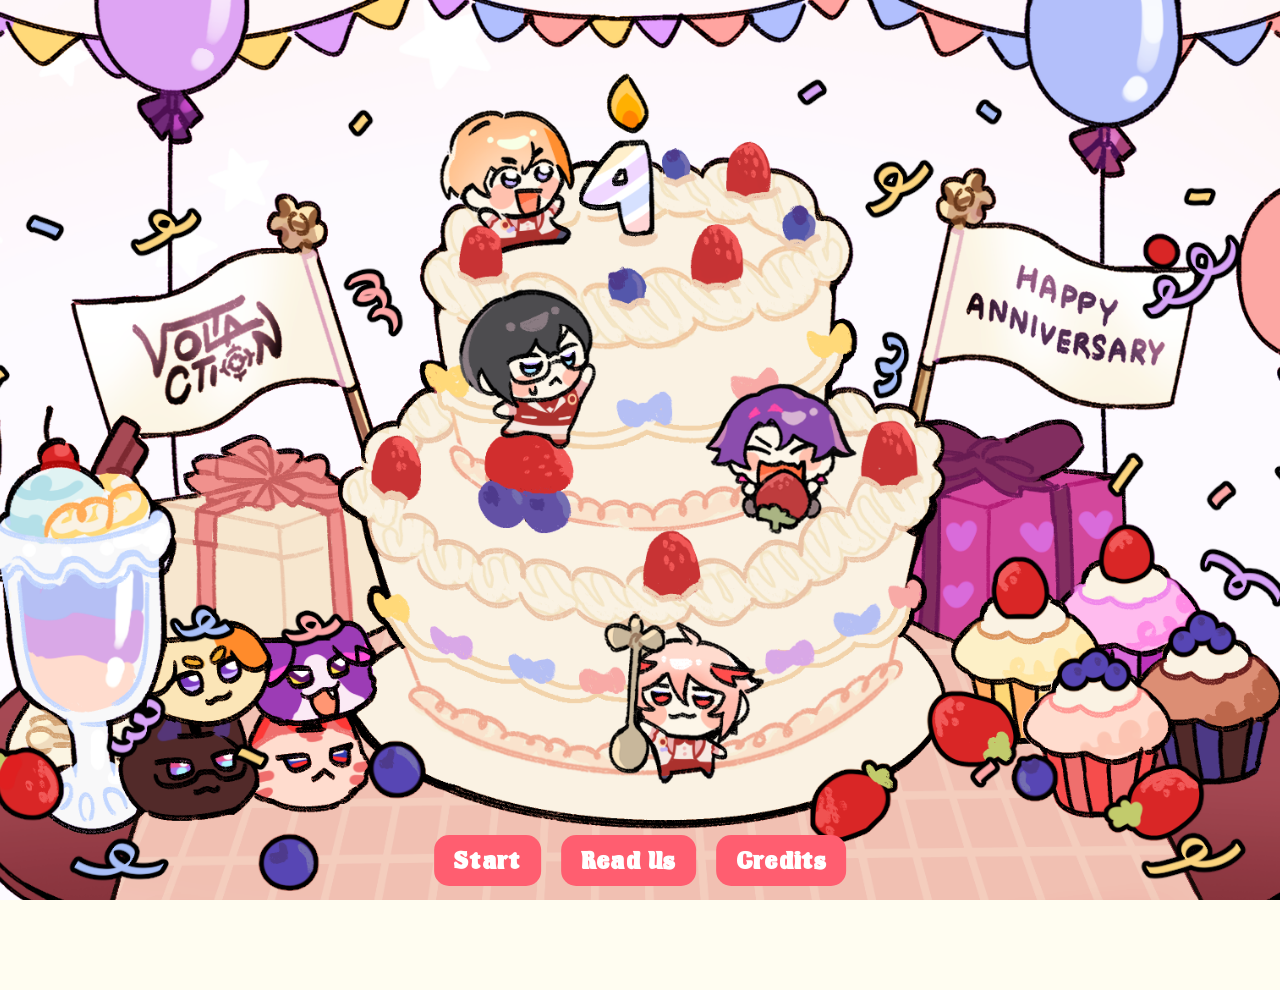
<file: index.html>
<!DOCTYPE html>
<html lang="en">

<link rel="stylesheet" href="CSS/homepage.css">

<head>
    <meta charset="UTF-8">
    <meta name="viewport" content="width=device-width, initial-scale=1.0">
    <title>Home page</title>
</head>


<!-- button for menu -->
<body>
    <!-- main illust -->
     <div class="main-illust">
     <img src="Images/Main.png" class="logo">

     </div>
     
    <!-- button-->
     <div class="menu-header">
     <button id ="menu-start-button">Start</button>
     <button id="menu-read-us-button">Read Us</button>
     <button id="credit-button">Credits</button>
    </div>

<script src="JS/homepage.js"></script>

</body>








</html>
</file>
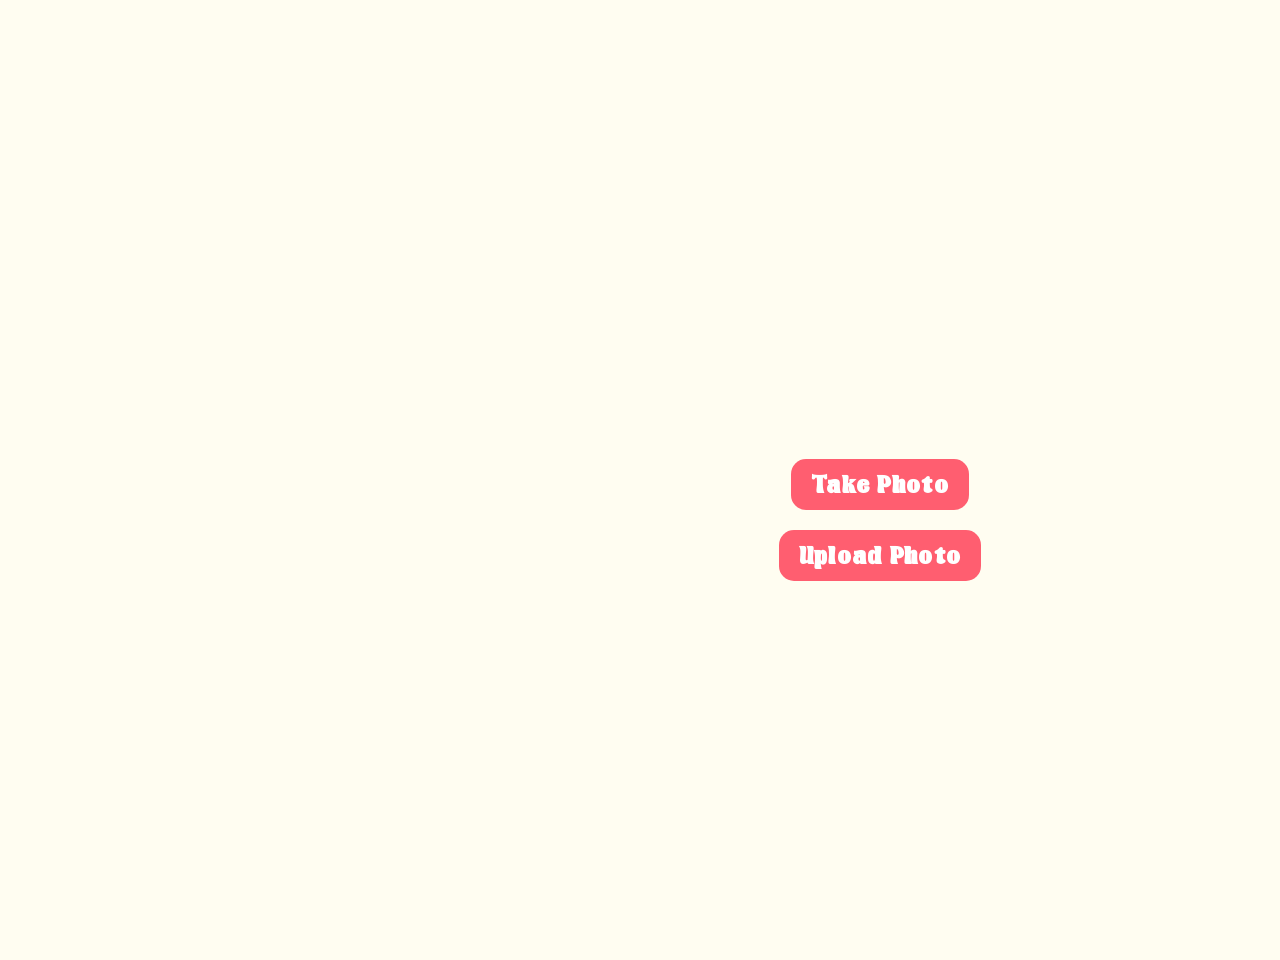
<file: camera.html>
<!DOCTYPE html>

<html lang="en">

<head>
    <link rel="stylesheet" href="CSS/camera.css">
    <meta charset="UTF-8">
    <meta name="viewport" content="width=device-width, initial-scale=1.0">
    <title>Select Frame</title>
</head>

<body>
    <div class="main">
        <div class="camera-container">
            <canvas id="finalCanvas" width="700" height="2100"></canvas>

            <img id="photo-1" class="photo">
            <img id="photo-2" class="photo">
            <img id="photo-3" class="photo">
            <img id="photo-4" class="photo">
            <video id="video" autoplay playsinline muted></video>

            <img id="frame" style="width: 240px; height: auto;">
        </div>

        <div class="select-option-photo">

            <button id="select-take">Take Photo</button>
            <button id="select-upload">Upload Photo</button>

            <button id="capture-btn" style="display: none;">Capture</button>
            <button id="done-btn" style="display: none;">Done</button>

            <input
                type="file"
                id="uploadInput"
                accept="image/*"
                style="display: none;">

        </div>
    </div>

<script src="JS/camera.js"></script>
</body>


    
</html>
</file>
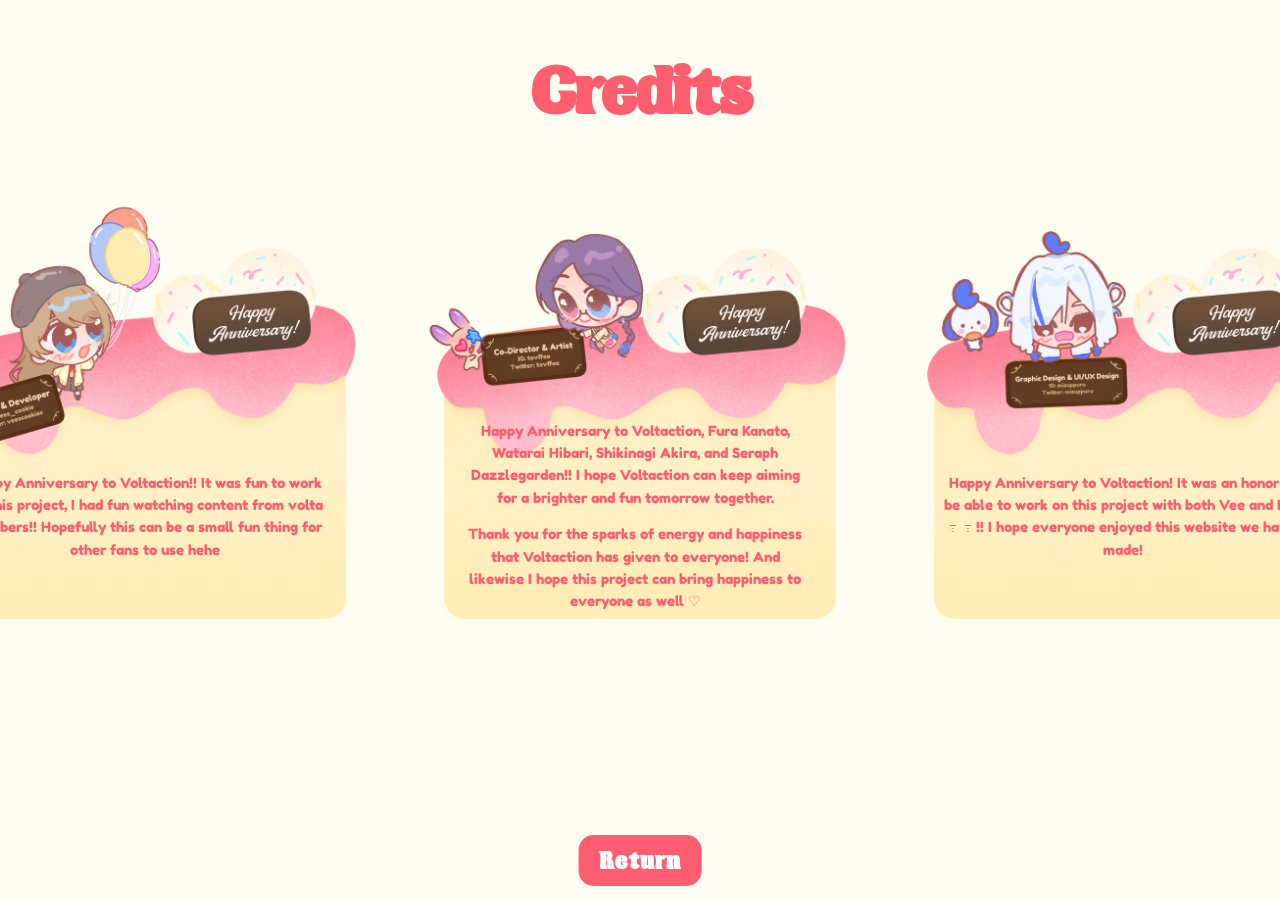
<file: credits.html>
<!DOCTYPE html>
<html lang="en">

<link rel="stylesheet" href="CSS/credits.css">

<head>
    <meta charset="UTF-8">
    <meta name="viewport" content="width=device-width, initial-scale=1.0">
    <title>Home page</title>
</head>

<body>
    <!-- main illust -->
    <h1>Credits</h1>
     <div class="cont">
   
        <div class="credits-cont">

            <div class="credits-vees">
                <img src="Images/Vees Message.png">

                <div class="text-vees">
                    <p> Happy Anniversary to Voltaction!! 
                        It was fun to work on this project, 
                        I had fun watching content from volta members!!
                         Hopefully this can be a small fun thing for 
                         other fans to use hehe</p>
                
                </div>
            </div>

             <div class="credits-fey">
                <img src="Images/Fey Message.png">

                <div class="text-fey"> 
                    <p>Happy Anniversary to Voltaction, 
                        Fura Kanato, Watarai Hibari, Shikinagi Akira, 
                        and Seraph Dazzlegarden!! I hope Voltaction 
                        can keep aiming for a brighter and fun tomorrow together.</p>
                    <p>Thank you for the sparks of energy and happiness 
                        that Voltaction has given to everyone! 
                        And likewise I hope this project can bring happiness 
                        to everyone as well ♡</p>
                </div>
             </div>

             <div class="credits-mizu">
                 <img src="Images/Mizu Message.png">
                
                 <div class="text-mizu">
                    <p>Happy Anniversary to Voltaction! 
                        It was an honor to be able to work on 
                        this project with both Vee and Fey ߹𖥦߹  !! 
                        I hope everyone enjoyed this website we have made!</p>
                 </div>
            </div>
               
        </div>
    </div>


    <div class="return">
        <button id ="return-button">Return</button>
    </div>

<script src="JS/credits.js"></script>

</body>
</html>
</file>
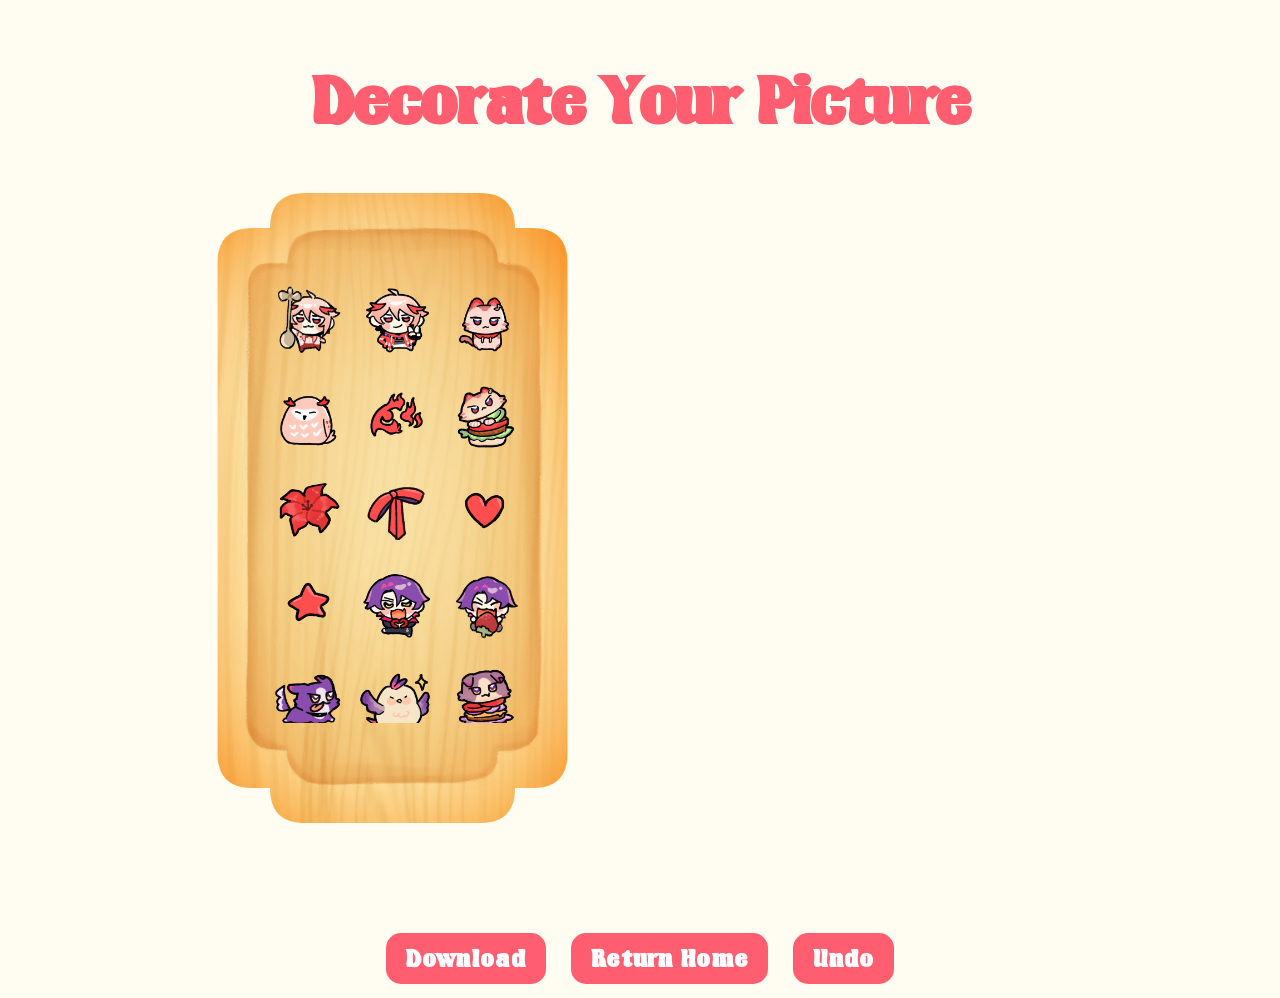
<file: decorate.html>
<!DOCTYPE html>
<html>

<head>
    <link rel="stylesheet" href="CSS/decorate.css">
    <meta charset="UTF-8">
    <meta name="viewport" content="width=device-width, initial-scale=1.0">
    <title>decorate the frame</title>
</head>

<body>
    <h1>Decorate Your Picture</h1>
<!-- picture iside frame, ready to be decorated -->
    <div class="main">
        <div class="tray-pannel">
            <div class="tray-container">
                <img id="tray" 
                src="Images/tray.jpeg"
                alt="sticker tray"> 

                <div class="deco-sticker">
                    <button id="01" class="sticker-button button-01"></button>
                    <button id="02" class="sticker-button button-02"></button>
                    <button id="03" class="sticker-button button-03"></button>
                    <button id="04" class="sticker-button button-04"></button>
                    <button id="05" class="sticker-button button-05"></button>
                    <button id="06" class="sticker-button button-06"></button>
                    <button id="07" class="sticker-button button-07"></button>
                    <button id="08" class="sticker-button button-08"></button>
                    <button id="09" class="sticker-button button-09"></button>
                    <button id="10" class="sticker-button button-10"></button>
                    <button id="12" class="sticker-button button-12"></button>
                    <button id="11" class="sticker-button button-11"></button>
                    <button id="13" class="sticker-button button-13"></button>
                    <button id="14" class="sticker-button button-14"></button>
                    <button id="15" class="sticker-button button-15"></button>
                    <button id="19" class="sticker-button button-19"></button>
                    <button id="20" class="sticker-button button-20"></button>
                    <button id="18" class="sticker-button button-18"></button>
                    <button id="16" class="sticker-button button-16"></button>
                    <button id="17" class="sticker-button button-17"></button>
                    <button id="21" class="sticker-button button-21"></button>
                    <button id="22" class="sticker-button button-22"></button>
                    <button id="23" class="sticker-button button-23"></button>
                    <button id="24" class="sticker-button button-24"></button>
                    <button id="25" class="sticker-button button-25"></button>
                    <button id="26" class="sticker-button button-26"></button>
                    <button id="27" class="sticker-button button-27"></button>
                    <button id="28" class="sticker-button button-28"></button>
                    <button id="29" class="sticker-button button-29"></button>
                    <button id="30" class="sticker-button button-30"></button>
                    <button id="31" class="sticker-button button-31"></button>
                    <button id="32" class="sticker-button button-32"></button>
                    <button id="33" class="sticker-button button-33"></button>
                    <button id="34" class="sticker-button button-34"></button>
                    <button id="35" class="sticker-button button-35"></button>
                    <button id="36" class="sticker-button button-36"></button>
                    <button id="37" class="sticker-button button-37"></button>
                    <button id="38" class="sticker-button button-38"></button>
                    <button id="39" class="sticker-button button-39"></button>
                    <button id="40" class="sticker-button button-40"></button>
                    <button id="41" class="sticker-button button-41"></button>
                    <button id="42" class="sticker-button button-42"></button>
                    <button id="43" class="sticker-button button-43"></button>
                    <button id="44" class="sticker-button button-44"></button>
                    <button id="45" class="sticker-button button-45"></button>
                    <button id="46" class="sticker-button button-46"></button>
                    <button id="47" class="sticker-button button-47"></button>
                    <button id="48" class="sticker-button button-48"></button>
                    <button id="49" class="sticker-button button-49"></button>
                    <button id="50" class="sticker-button button-50"></button>
                    <button id="51" class="sticker-button button-51"></button>

                </div>
            </div>
        </div>
        
        <div class="canvas-container">
            <canvas id="finalCanvas"
                width="700"
                height="2100">
            </canvas>          
        </div>

      


    </div>

      <div class="buttons">
            <button id="download">Download</button>
            <button id="return">Return Home</button>
            <button id="undo">Undo</button>
        </div>



<script src="JS/decorate.js"></script>
</body>


    
</html>
</file>
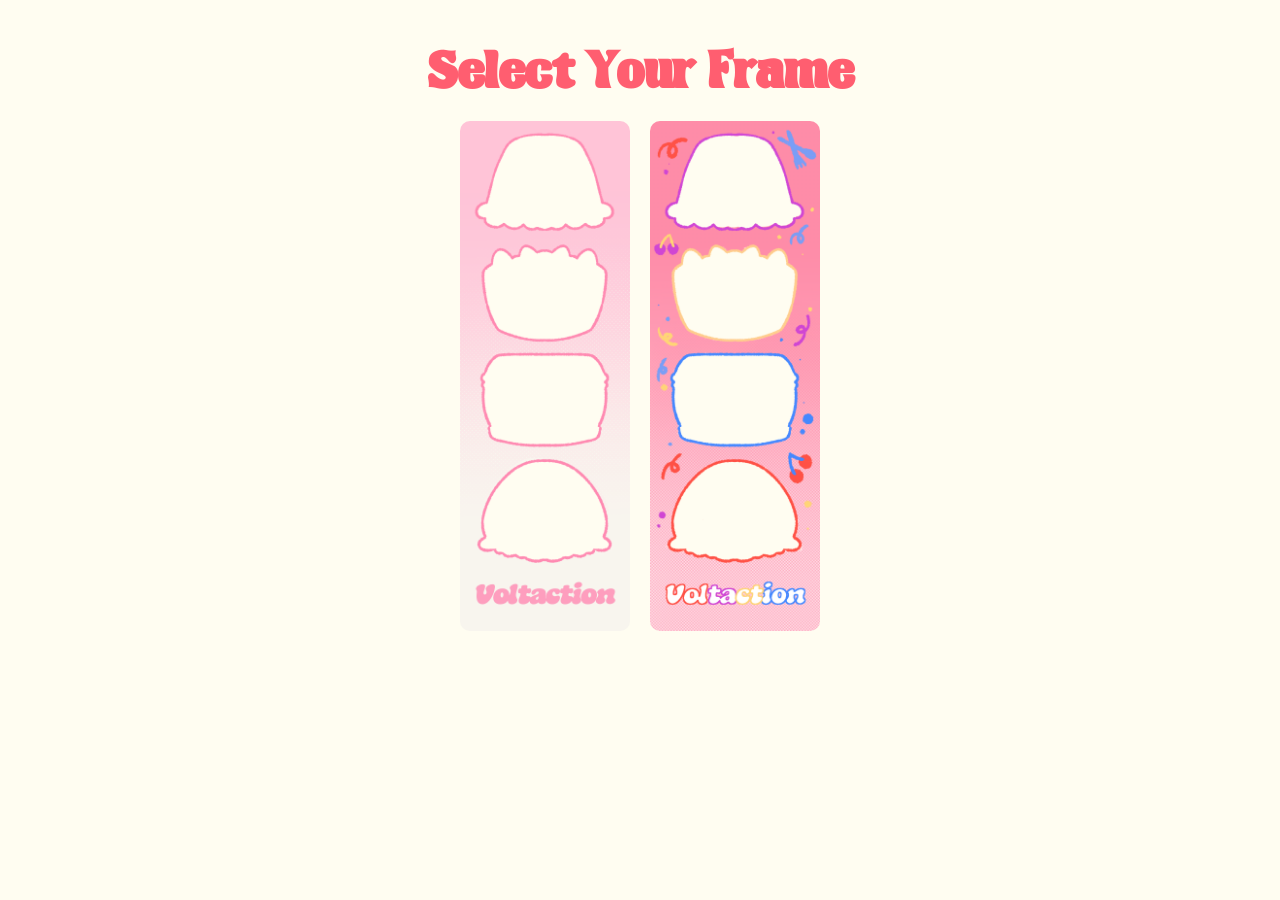
<file: frame.html>
<!DOCTYPE html>
<html lang="en">

<link rel="stylesheet" href="CSS/frame.css">

<head>
    <meta charset="UTF-8">
    <meta name="viewport" content="width=device-width, initial-scale=1.0">
    <title>Select Frame</title>
</head>

<body>

    <div>   
        <h1>Select Your Frame</h1>
    </div>

    <!-- need to add frame for selection -->
    <div class="frame-option-selection">    
        <button type="button" onclick="selectFrame('voltaction-1')" style="background: none; border: none; padding: 0;">
            <img class="frame-img" src="Images/Voltaction Design 1.png" style="width: 170px; height: auto;">
        </button>

        <button type="button" onclick="selectFrame('voltaction-2')" style="background: none; border: none; padding: 0;">
            <img class="frame-img" src="Images/Voltaction Design 2.png" style="width: 170px; height: auto;">
        </button>
    </div>

<script src="JS/frame.js"></script>
</body>




</html>
</file>
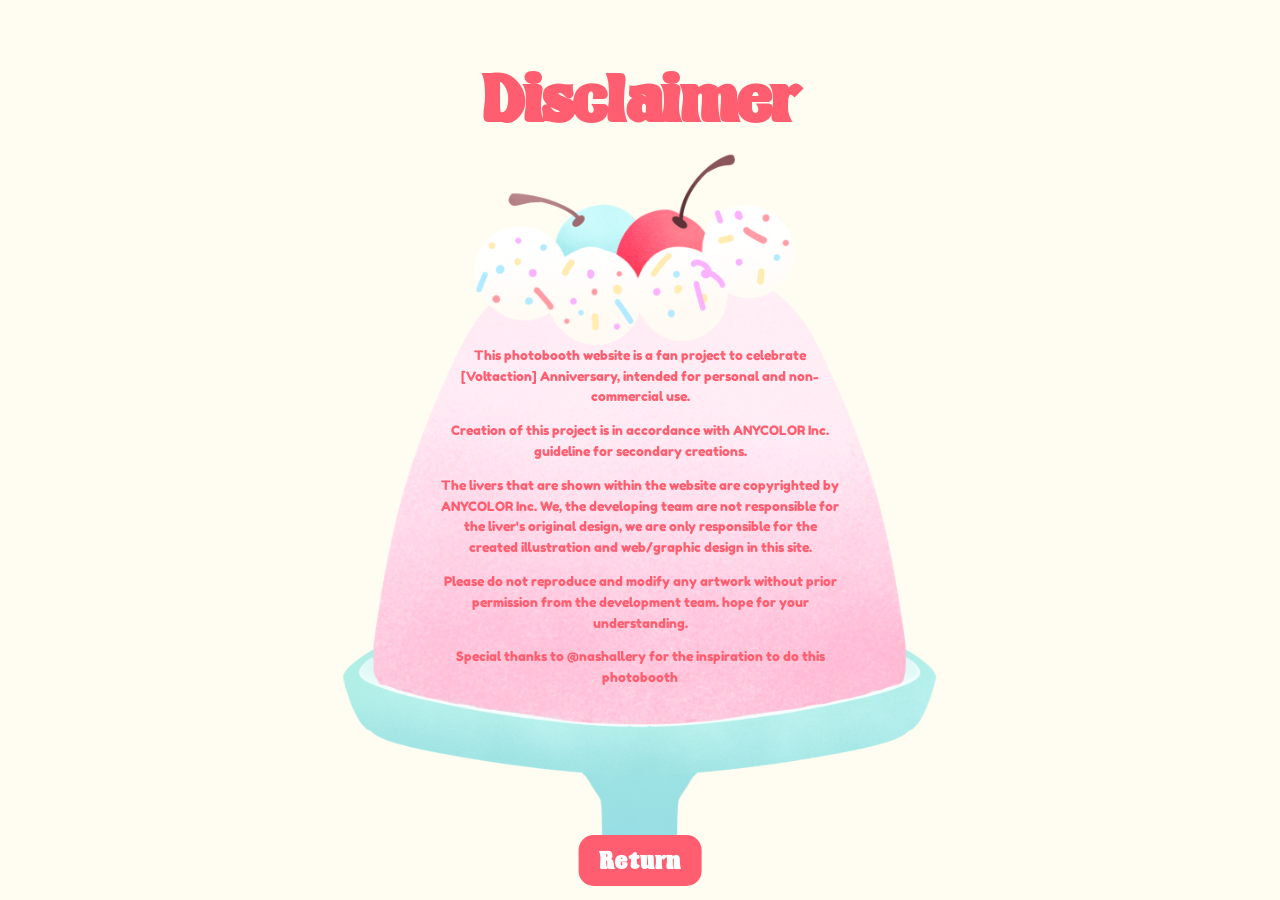
<file: readus.html>
<!DOCTYPE html>
<html>

<head>
    <meta charset="UTF-8">
    <meta name="viewport" content="width=device-width, initial-scale=1.0">
    <title>read us Page</title>
    <link rel="stylesheet" href="CSS/readus.css">
</head>

<body>
<!-- all the message from staff + disclaimer-->
    <div class="main-cont">
        <h1>Disclaimer</h1>
        
        <div class="readus">
            <div class="read-images"> 
                <img src="Images/read-us.png">

                <div class="text">
                <p>This photobooth website is a fan project 
                    to celebrate [Voltaction] Anniversary, intended for personal 
                    and non-commercial use.</p>
                
                    <p>Creation of this project is in accordance with
                         ANYCOLOR Inc. guideline for secondary creations.</p>
                
                <p> The livers that are shown within the website are 
                    copyrighted by ANYCOLOR Inc. We, the developing team 
                    are not responsible for the liver's original design, we are only responsible for 
                    the created illustration and web/graphic design in this site.</p>
                
                    <p>Please do not reproduce and modify any artwork without
                   prior permission from the development team.
                    hope for your understanding.</p>    
                <p>Special thanks to @nashallery for the inspiration to do this photobooth</p>
                </div>
            </div>

             
        </div>

    </div>

    <!-- button-->
        <div class="return">
            <button id ="return-button">Return</button>
        </div>

<script src="JS/readus.js"></script>

</body>



    
</html>
</file>
<file: CSS/homepage.css>
/* FONT ADD IN*/
    @font-face {
        font-family: 'Kingthings Organica';
        src: url('../fonts/Kingthings Organica.ttf') format('truetype');

    }

    * {
        margin: 0;
        padding: 0;
        box-sizing: border-box;
    }

    html, body {
        width: 100%;
        height: 100%;
        overflow-x: hidden;
    }

    /* BG colour */
    body{
        background-color: #fffdf1;
        height: 100%;
    }

    /* button style */
    .menu-header{
        /* position */
        position: fixed;
        bottom: 10px;
        left: 50%;
        gap: 20px;
        z-index: 1000;
        transform: translateX(-50%);
        height: 60px;

        display : flex;
        justify-content: center;
        align-items: center;
    }

    .main-illust{
        top: 0;
        bottom: 0;

        width: 100vw;
        height: 110vh;
        z-index: -1;

        overflow: hidden;
        justify-content: center;
        align-items: flex-start;
    }

     .logo {
        width: 100%;
        height: 100%;
        object-fit: cover; 
        object-position: top center;
    }



    /* button style */
    button{
        background-color: #FF5E70;
        color: white;
        border: none;
        padding: 10px 20px;
        font-size: 16px;
        cursor: pointer;
        border-radius: 15px;

        /* font */
        font-family: 'Kingthings Organica', sans-serif;
        font-weight: 600;
        font-size: 26px;
        letter-spacing: 1.3px;

    }

    button:hover{
        scale: 1.1;
    }

    @media screen and (max-width:500px){
        .main-illust{
            width: 100vw;
            min-width: 100%;
        }
        .menu-header{
            display: flex;
            flex-direction: column;
            gap: 15px;
            height: auto;

            bottom: 50px;
            margin-top: 0;

            width: 7em;
        }   
    }
</file>
<file: CSS/camera.css>
/* FONT ADD IN*/
    @font-face {
        font-family: 'Kingthings Organica';
        src: url('../fonts/Kingthings Organica.ttf') format('truetype');

    }

        /* BG colour */
    body{
        margin: 30px;
        background-color: #fffdf1;

        min-height: 100vh;
        display: flex;
        flex-direction: column;
        justify-content: center; 
        align-items: center;
    }

    .main{
        display: flex;
        align-items: center;
        justify-content: center;
    }

    .camera-container{
        position: relative;
        width: 240px;
        height: 720px;

        margin-left: 180px;
        margin-right: 60px;
        margin-top: 20px;
        margin-bottom: 60px;

        border: none;
        outline: none;
        background: transparent;
    }

    .select-option-photo{

        display : flex;
        flex-direction: column;
        justify-content: center;
        align-items: center;
        gap: 20px; 
        margin-top: 80px;
        
    }

    button{
        background-color: #FF5E70;
        color: white;
        border: none;
        padding: 10px 20px;
        font-size: 16px;
        cursor: pointer;
        border-radius: 15px;

        /* font */
        font-family: 'Kingthings Organica', sans-serif;
        font-weight: 600;
        font-size: 26px;
        letter-spacing: 1.3px;

    }

    button:hover{
        scale: 1.1;
    }

    #video{
        position:absolute;

        /* top:18px;
        left:21px;

        width:196px;
        height:135px; */

        object-fit:cover;

        display:none;
        z-index:2;
    }

    #finalCanvas {
        position: absolute;
        top: 0;
        left: 0;
        width: 240px;
        height: 720px;
        z-index: 1;
        
        display: block;
        border: 2px saddlebrown;
    }

    .photo {
        position: absolute;
        object-fit: cover;
        z-index: 3;

        opacity: 0;
        /* display: none; */
        border: none;
        outline: none;
        background: transparent;
    }

    .photo[src]{
        opacity: 1;
    }

    #photo-1 {
        top: 18px;
        left: 21px;
        width: 196px;      /* Adjust to match the cutout width */
        height: 135px;     /* Adjust to match the cutout height */
    }

    #photo-2 {
        top: 175px;
        left: 29px;
        width: 180px;      /* Adjust to match the cutout width */
        height: 138px;     /* Adjust to match the cutout height */
    }

    #photo-3 {
        top: 328px;
        left: 30px;
        width: 180px;     
        height: 130px;
    }

    #photo-4 {
        top: 479px;
        left: 25px;
        width: 187px;     
        height: 145px;
    }
    
    #frame {
        position: absolute;
        top: 50%;
        left: 50%;
        width: 220px;  
        height: auto;
        transform: translate(-50%, -50%);
        pointer-events: none;
        z-index: 3;
    }

     @media screen and (max-width:600px){
        body{
            margin: 0;
            padding: 15px 0;
            height: 100vh;
            display: flex;
            justify-content: center;
            align-items: center;
        }
        .main{
            width: 100%;
            min-width: 100%;
            display: flex;
            flex-direction: column;
            justify-content: center;
            align-items: center;
            gap: 10px;
        }
        .camera-container{
            margin-left: 0px;
            margin-right: 0px;
            width: 240px;
            position: relative;
            
        }
        #frame {
            left: 0;
            top: 0;

            width: 100%;
            height: 100%;
            transform: none; 
    }

        .select-option-photo{
            margin-top: -50px;
            /* width: 180px;  */
            gap: 10px;
            z-index: 10;
        }
    }
</file>
<file: CSS/credits.css>
@font-face {
        font-family: 'Kingthings Organica';
        src: url('../fonts/Kingthings Organica.ttf') format('truetype');

    }

      @font-face {
        font-family: 'FredokaOne';
        src: url('../fonts/FredokaOne-Regular.ttf') format('truetype');

    }

        /* BG colour */
    body{
        background-color: #fffdf1;
    }
    
    h1{
        font-family: "Kingthings Organica";
        font-size: 72px;
        color: #FF5E70;
        text-align: center;
    } 

     .return{
        /* position */
        position: fixed;
        bottom: 10px;
        left: 50%;
        gap: 20px;
        z-index: 1000;
        transform: translateX(-50%);
        height: 60px;

        display : flex;
        justify-content: center;
        align-items: center;
    }    

    .credits-cont{
        display: flex;
        flex-direction: row;
        justify-content: center;
        align-items: flex-start;
    }

    .credits-vees{
        position: relative;
        width: 510px;
    }
    .credits-vees img{
        width: 490px;
        height:auto;
        display:block;
    }

    .credits-fey{
        position: relative;
        width: 510px;
    }
    .credits-fey img{
        width: 490px;
        height:auto;
        display:block;
    }

    .credits-mizu{
        position: relative;
        width: 510px;
    }
    .credits-mizu img{
        width: 490px;
        height:auto;
        display:block;
    }

    .text-vees{
        position: absolute;
        top: 69%;
        left: 49%;
        transform: translate(-50%, -50%);

        width: 75%;
        text-align: center;

        color: #FF5E70;
        font-size: 14px;
        line-height: 1.6;
        font-family: "FredokaOne"
    }

       .text-fey{
        position: absolute;
        top: 69%;
        left: 49%;
        transform: translate(-50%, -50%);

        width: 69%;
        text-align: center;

        color: #FF5E70;
        font-size: 14px;
        line-height: 1.6;
        font-family: "FredokaOne"
    }

       .text-mizu{
        position: absolute;
        top: 69%;
        left: 48.5%;
        transform: translate(-50%, -50%);

        width: 75%;
        text-align: center;

        color: #FF5E70;
        font-size: 14px;
        line-height: 1.6;
        font-family: "FredokaOne"
    }
    
        /* button style */
    button{
        background-color: #FF5E70;
        color: white;
        border: none;
        padding: 10px 20px;
        font-size: 16px;
        cursor: pointer;
        border-radius: 15px;

        /* font */
        font-family: 'Kingthings Organica', sans-serif;
        font-weight: 600;
        font-size: 26px;
        letter-spacing: 1.3px;

    }

    button:hover{
        scale: 1.1;
    }

     @media screen and (max-width:660px){
        body{
            min-height: 100vh;
            margin: 0;
            /* overflow: hidden; */
        }
        h1 {
            width: 100%;
            text-align: center;
        }
        

        .credits-cont{  
            display: flex;
            flex-direction: column;
            justify-content: center;
            align-items: flex-start;
            
        }

        .credits-vees,
        .credits-fey,
        .credits-mizu {
            margin: 0;
            padding: 0;}
    }
</file>
<file: CSS/decorate.css>
/* FONT ADD IN*/
    @font-face {
        font-family: 'Kingthings Organica';
        src: url('../fonts/Kingthings Organica.ttf') format('truetype');

    }

    body{
        margin: 10px;
        background-color: #fffdf1;

        min-height: 100vh;
        display: flex;
        flex-direction: column;
        justify-content: center; 
        align-items: center;
    }

    h1{
        font-family: "Kingthings Organica";
        font-size: 72px;
        color: #FF5E70;
    }

    .main{
        display: flex;
        flex-direction: row;
        justify-content: center;
        align-items: center;
        gap: 10px;
        width: 100%;

        /* turnoff later */
        /* border: 3px solid rgb(128, 0, 62) !important; */
    }

    .canvas-container{
        width: 240px;

        margin-left: -50px;

        display: flex;
        flex-direction: column;
        align-items: center;
        gap: 15px;

        /* turnoff later */
        /* border: 3px solid rgb(140, 32, 190) !important; */
    }
    
    #finalCanvas{
        width: 240px;
        height: 720px;
    }

    .tray-pannel{
        display: flex;
        flex-direction: row;
        align-items: center;
        justify-content: center;
        flex-shrink: 0;
        /* gap: 30px; */

        width: 600px;
        margin-left: -80px;

        /* turnoff later */
        /* border: 3px solid green !important; */
    }

    .tray-container{
        position: relative;
        width: 400px;
        height: 700px;
        display: flex;
        align-items: center;
        justify-content: center;
        flex-shrink: 0;
        margin-right: 100px;

  
    }

    #tray{
        height: 700px;
        width: auto;

        display: block;
        margin-top: -80px;
        margin-left: -80px;

        /* turn off later */
        /* border: 3px solid rgb(23, 0, 128) !important; */
    }

    .deco-sticker{
        position: absolute;
        top: 75px;
        left: 20px;

        width: 260px;
        height: 440px;

        display: grid;
        grid-template-columns: repeat(3, 1fr);
        grid-auto-rows: 90px;

        justify-content: center;
        align-content: start;

        padding-top: 10px;

        column-gap: -10px;
        row-gap: -10px;

        gap: 5px;
        overflow-y: auto;
        overflow-x: hidden;

        /* turn off later */
        /* border: 3px solid red !important; */
    }

    .sticker-button {
        width: 75px;
        height: 75px;

        border: none;
        cursor: pointer;

        background-color: transparent;
        background-repeat: no-repeat;
        background-position: center;
        background-size: contain;

        padding: 0;
        flex-shrink: 0;

        /* turnoff later */
        /* border: 3px solid rgb(66, 66, 99) !important;
        background-color: rgba(0, 0, 255, 0.1) !important; */
    }

    .button-01 {background-image: url("../Images/sticker-01.png");}
    .button-02 {background-image: url("../Images/sticker-02.png");}
    .button-03 {background-image: url("../Images/sticker-03.png");}
    .button-04 {background-image: url("../Images/sticker-04.png");}
    .button-05 {background-image: url("../Images/sticker-05.png");}
    .button-06 {background-image: url("../Images/sticker-06.png");}
    .button-07 {background-image: url("../Images/sticker-07.png");}
    .button-08 {background-image: url("../Images/sticker-08.png");}
    .button-09 {background-image: url("../Images/sticker-09.png");}
    .button-10 {background-image: url("../Images/sticker-10.png");}
    .button-11 {background-image: url("../Images/sticker-11.png");}
    .button-12 {background-image: url("../Images/sticker-12.png");}
    .button-13 {background-image: url("../Images/sticker-13.png");}
    .button-14 {background-image: url("../Images/sticker-14.png");}
    .button-15 {background-image: url("../Images/sticker-15.png");}
    .button-16 {background-image: url("../Images/sticker-16.png");}
    .button-17 {background-image: url("../Images/sticker-17.png");}
    .button-18 {background-image: url("../Images/sticker-18.png");}
    .button-19 {background-image: url("../Images/sticker-19.png");}
    .button-20 {background-image: url("../Images/sticker-20.png");}
    .button-21 {background-image: url("../Images/sticker-21.png");}
    .button-22 {background-image: url("../Images/sticker-22.png");}
    .button-23 {background-image: url("../Images/sticker-23.png");}
    .button-24 {background-image: url("../Images/sticker-24.png");}
    .button-25 {background-image: url("../Images/sticker-25.png");}
    .button-26 {background-image: url("../Images/sticker-26.png");}
    .button-27 {background-image: url("../Images/sticker-27.png");}
    .button-28 {background-image: url("../Images/sticker-28.png");}
    .button-29 {background-image: url("../Images/sticker-29.png");}
    .button-30 {background-image: url("../Images/sticker-30.png");}
    .button-31 {background-image: url("../Images/sticker-31.png");}
    .button-32 {background-image: url("../Images/sticker-32.png");}
    .button-33 {background-image: url("../Images/sticker-33.png");}
    .button-34 {background-image: url("../Images/sticker-34.png");}
    .button-35 {background-image: url("../Images/sticker-35.png");}
    .button-36 {background-image: url("../Images/sticker-36.png");}
    .button-37 {background-image: url("../Images/sticker-37.png");}
    .button-38 {background-image: url("../Images/sticker-38.png");}
    .button-39 {background-image: url("../Images/sticker-39.png");}
    .button-40 {background-image: url("../Images/sticker-40.png");}
    .button-41 {background-image: url("../Images/sticker-41.png");}
    .button-42 {background-image: url("../Images/sticker-42.png");}
    .button-43 {background-image: url("../Images/sticker-43.png");}
    .button-44 {background-image: url("../Images/sticker-44.png");}
    .button-45 {background-image: url("../Images/sticker-45.png");}
    .button-46 {background-image: url("../Images/sticker-46.png");}
    .button-47 {background-image: url("../Images/sticker-47.png");}
    .button-48 {background-image: url("../Images/sticker-48.png");}
    .button-49 {background-image: url("../Images/sticker-49.png");}
    .button-50 {background-image: url("../Images/sticker-50.png");}
    .button-51 {background-image: url("../Images/sticker-51.png");}
    

    /* Maintain your hover zoom effect */
    .sticker-button:hover {
        transform: scale(1.1);
    }

    .buttons{
        /* position */
        /* position: fixed;
        bottom: 10px;
        left: 50%;
        gap: 25px;
        z-index: 1000;
        transform: translateX(-50%); */
        display: flex;
        justify-content: center;
        align-items: center;
        gap: 25px;
        height: 60px;
        width: 100%;
        margin-top: 20px;
    }

    button{
        background-color: #FF5E70;
        color: white;
        border: none;
        padding: 10px 20px;
        font-size: 16px;
        cursor: pointer;
        border-radius: 15px;

        /* font */
        font-family: 'Kingthings Organica', sans-serif;
        font-weight: 600;
        font-size: 26px;
        letter-spacing: 1.3px;

    }

    button:hover{
        transform: scale(1.1);
    }

   .buttons{
    /* remove: position: fixed; bottom: 10px; left: 50%; transform: translateX(-50%); */
        gap: 25px;
        height: 60px;

        display: flex;
        justify-content: center;
        align-items: center;
    }
    
    @media screen and (max-width:600px){
        body{
            margin: 0;
            padding: 20px 10px 120px 10px;
            min-height: 100vh;
            height: auto;
            display: flex;
            justify-content: flex-start;
            align-items: center;
        }

        h1 {
            font-family: 'Kingthings Organica', sans-serif;
            margin-bottom: 10px;
            text-align: center;
        }

        .main{
            flex-direction: column;
            gap: 20px;
        }

        .tray-pannel{
            width: 100%;
            height: 240px;
            margin-top: 0px;
        }

        .tray-container{
            position: relative;
            width: 380px;
            height: 220px;
            margin: 0;
        }

         .canvas-container{
            width: 240px;
            margin-left: 20px;   /* move it right */
        }

        #finalCanvas{
            display: block;
            margin: 0 auto;
        }

        #tray{
            width: 360px;
            height: auto;
            margin: 0;

            margin-left: 85px;

            transform: rotate(90deg);
            transform-origin: center;
        }

        .deco-sticker{
            position: absolute;


            height: 120px;
            width: 240px; 

            left: 112px;
            top: 35px;
            grid-auto-rows: 67px;

        }

        .sticker-button{
            width: 65px;
            height: 65px;
        }
        
        .buttons{
            width: calc(100% - 30px);
            left: 50%;
            /* transform: translateX(-50%); */
            gap: 10px;
    }

        .buttons button{
            flex: 1;
            font-size: 18px;
            padding: 12px 5px;
        }

    }
</file>
<file: CSS/frame.css>
/* FONT ADD IN*/
    @font-face {
        font-family: 'Kingthings Organica';
        src: url('../fonts/Kingthings Organica.ttf') format('truetype');

    }

        /* BG colour */
    body{
        background-color: #fffdf1;
    }

    h1{
        text-align: center;
        font-size: 2.5rem;
        margin-bottom: 20px;
        width: 100%;
        font-family: 'Kingthings Organica', sans-serif;
        font-size: 55px;
        color: #FF5E70;
/*         
        -webkit-text-stroke: 2px #FF5E70; */
    }

    .frame-option-selection{
        display: flex;
        justify-content: center;
        align-items: flex-start;
        gap: 20px;
        max-width: 100%;
        padding: 0 20px;
        box-sizing: border-box;
    }

    .frame-img{
        border: 4px solid trasparent;
        border-radius: 10px;
        transition: border-color 0.3s ease;
    }

    .frame-img:hover {
    transform: scale(1.02);
    }
    
    .frame-img:active{
        border-color: #FF5E70;
        box-shadow: 0 0 12px rgba(255, 94, 126, 0.5);
        transform: scale(1.03);
    }

    /* button style */
    .frame-select{
        /* position */
        position: flex;
        gap: 20px;
        height: 60px;
        margin-top: 20px;
        margin-bottom: 50px;

        display : flex;
        justify-content: center;
        align-items: center;
    }
    /* button style */
    button{
        background-color: #FF5E70;
        color: white;
        border: none;
        padding: 10px 20px;
        font-size: 16px;
        cursor: pointer;
        border-radius: 15px;

        /* font */
        font-family: 'Kingthings Organica', sans-serif;
        font-weight: 600;
        font-size: 26px;
        letter-spacing: 1.3px;

    }

    button:hover{
        scale: 1.1;
    }
</file>
<file: CSS/readus.css>
/* FONT ADD IN*/
    @font-face {
        font-family: 'Kingthings Organica';
        src: url('../fonts/Kingthings Organica.ttf') format('truetype');

    }

      @font-face {
        font-family: 'FredokaOne';
        src: url('../fonts/FredokaOne-Regular.ttf') format('truetype');

    }

        /* BG colour */
    body{
        background-color: #fffdf1;
    }

    .main-cont{
        display: flex;
        flex-direction: column;
        align-items: center;
        justify-content: center;
    }

    h1{
        font-family: "Kingthings Organica";
        font-size: 72px;
        color: #FF5E70;
        text-align: center;
    }   

    .readus{
        position: relative;
        display: flex;
        justify-content: center;
        width: 100%;
        max-width: 800px;
        margin-top: -180px;
    }

    .read-images img{
        width: 880px;
        height: auto;
        display: block;
    }

    .text {
        position: absolute;
        top: 58%;
        left: 50%;
        transform: translate(-50%, -50%);

        width: 50%;
        text-align: center;

        color: #FF5E70;
        font-size: 13px;
        line-height: 1.6;
        font-family: "FredokaOne"
    }

    .return{
        /* position */
        position: fixed;
        bottom: 10px;
        left: 50%;
        gap: 20px;
        z-index: 1000;
        transform: translateX(-50%);
        height: 60px;

        display : flex;
        justify-content: center;
        align-items: center;
    }    

        /* button style */
    button{
        background-color: #FF5E70;
        color: white;
        border: none;
        padding: 10px 20px;
        font-size: 16px;
        cursor: pointer;
        border-radius: 15px;

        /* font */
        font-family: 'Kingthings Organica', sans-serif;
        font-weight: 600;
        font-size: 26px;
        letter-spacing: 1.3px;

    }

    button:hover{
        scale: 1.1;
    }

@media screen and (max-width: 790px) {
    body {
        padding: 15px;
        height: 100vh;
        overflow: hidden; /* kills the scroll */
        box-sizing: border-box;
    }

    .main-cont{
        height: 100vh;
        justify-content: flex-start;
    }

    h1 {
        margin: 8px 0;
    }

    .readus{
        position: absolute;
        bottom: 0;
        left: 0;
        width: 100%;
        
        margin-top: 0;
        display: flex;
        justify-content: center;
        align-items: flex-end;   /* keeps image glued to bottom */
    }

    .read-images{
        display: flex;
        align-items: center;
        justify-content: center;
        height: 100%;
    }

    .read-images img{
        width: auto;
        height: 88vh;
        max-height: 88vh;       /* image scales to fit, no more forced width */
        object-fit: contain;
        display: block;
    }

    /* Proportional adjustments to fit inner image text box */
    .text {
        top: 59%;
        width: 85%;
        font-size: 11px;
        line-height: 1.4;
    }

    .return{
        position: absolute;
        bottom: 70px;            /* raise/lower this to place it where you want */
        left: 50%;
        transform: translateX(-50%);
        z-index: 1000;
    }
    .text p {
        margin: 0 0 6px 0; /* Shrinks space between paragraphs on small screens */
    }
}
</file>
